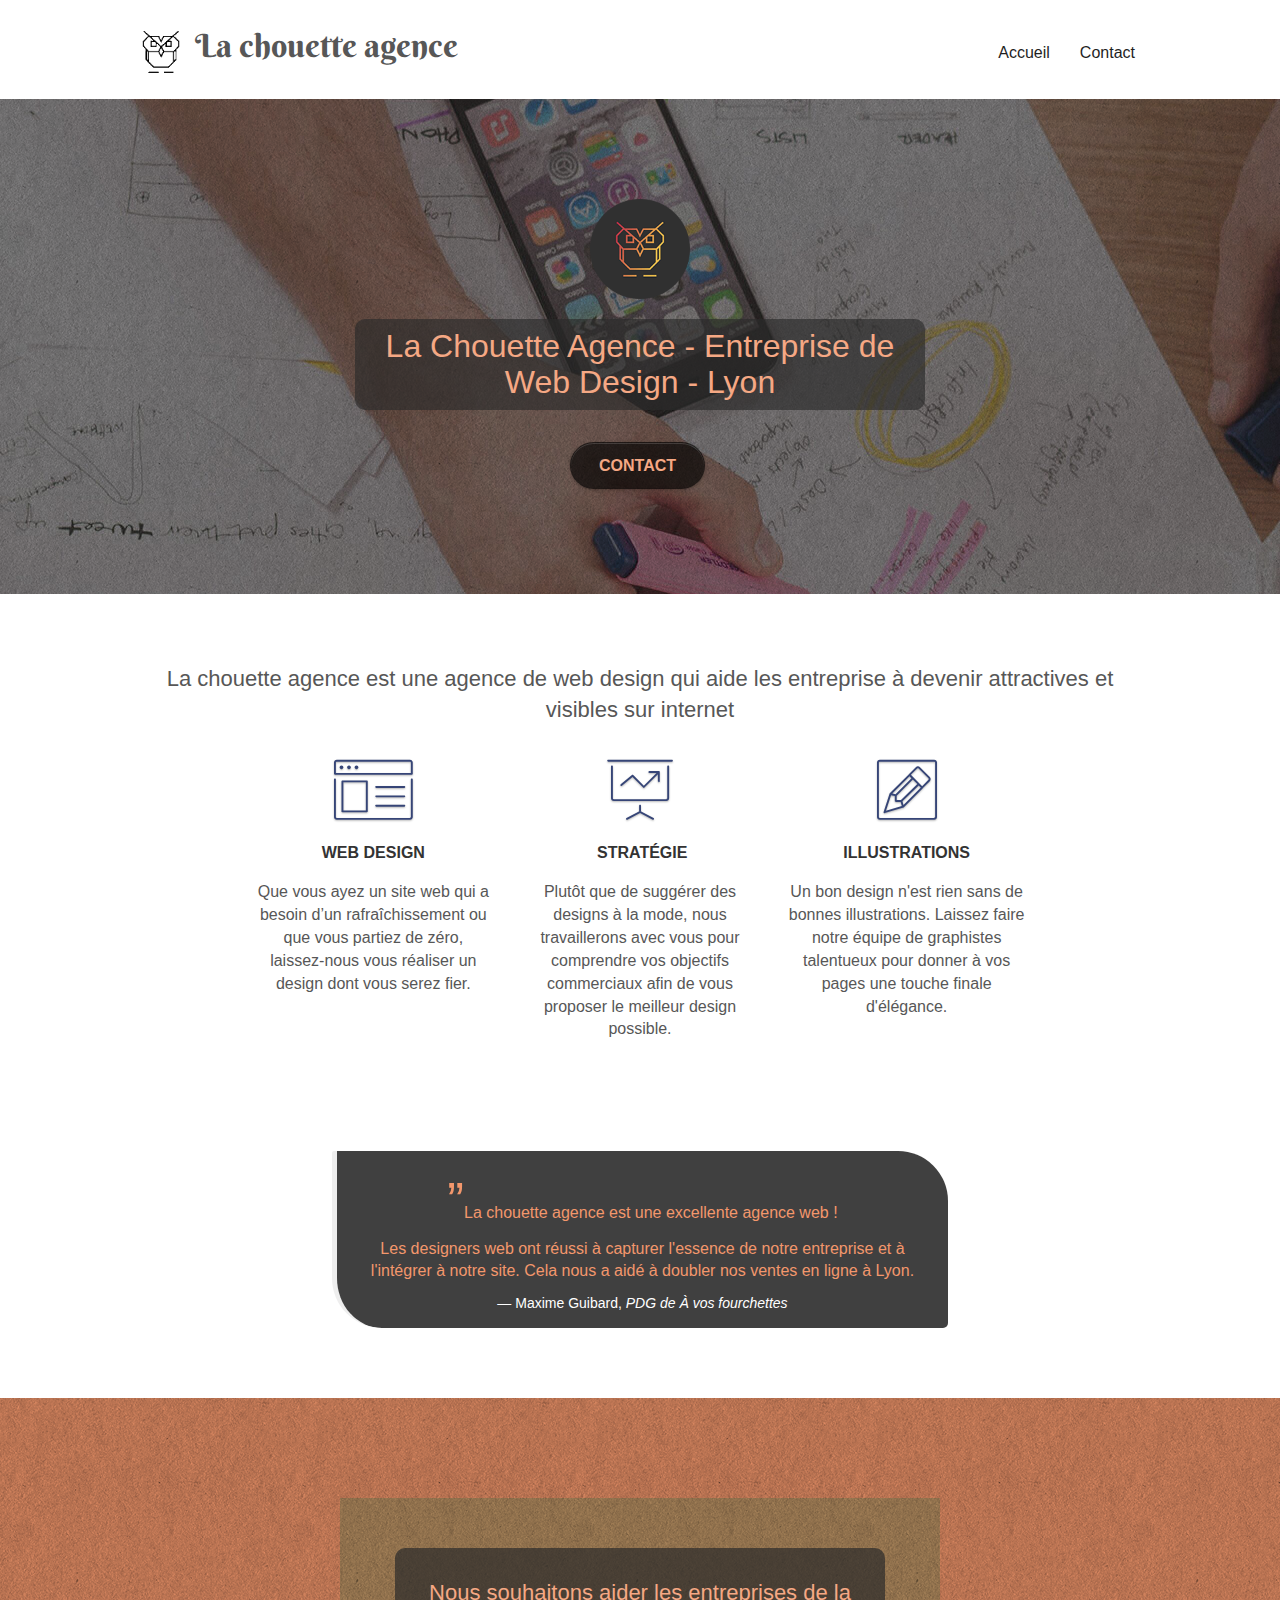
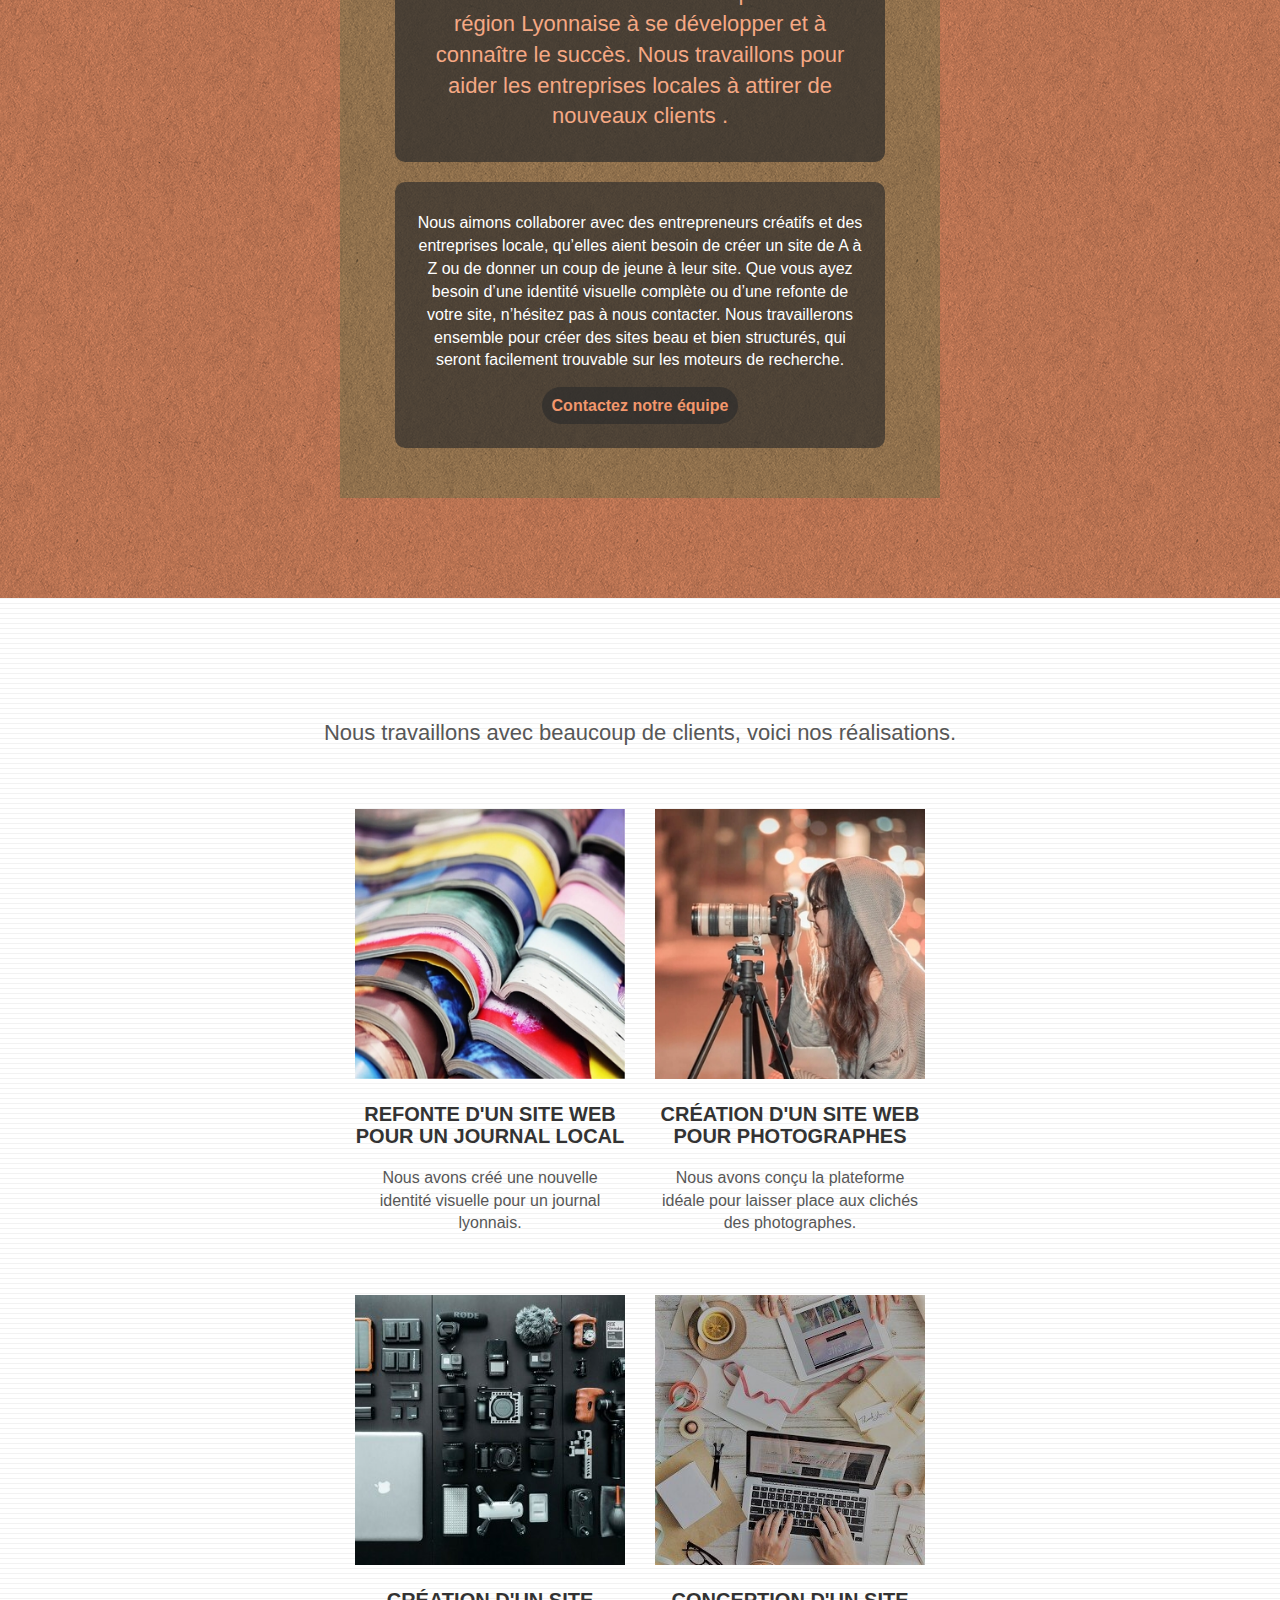
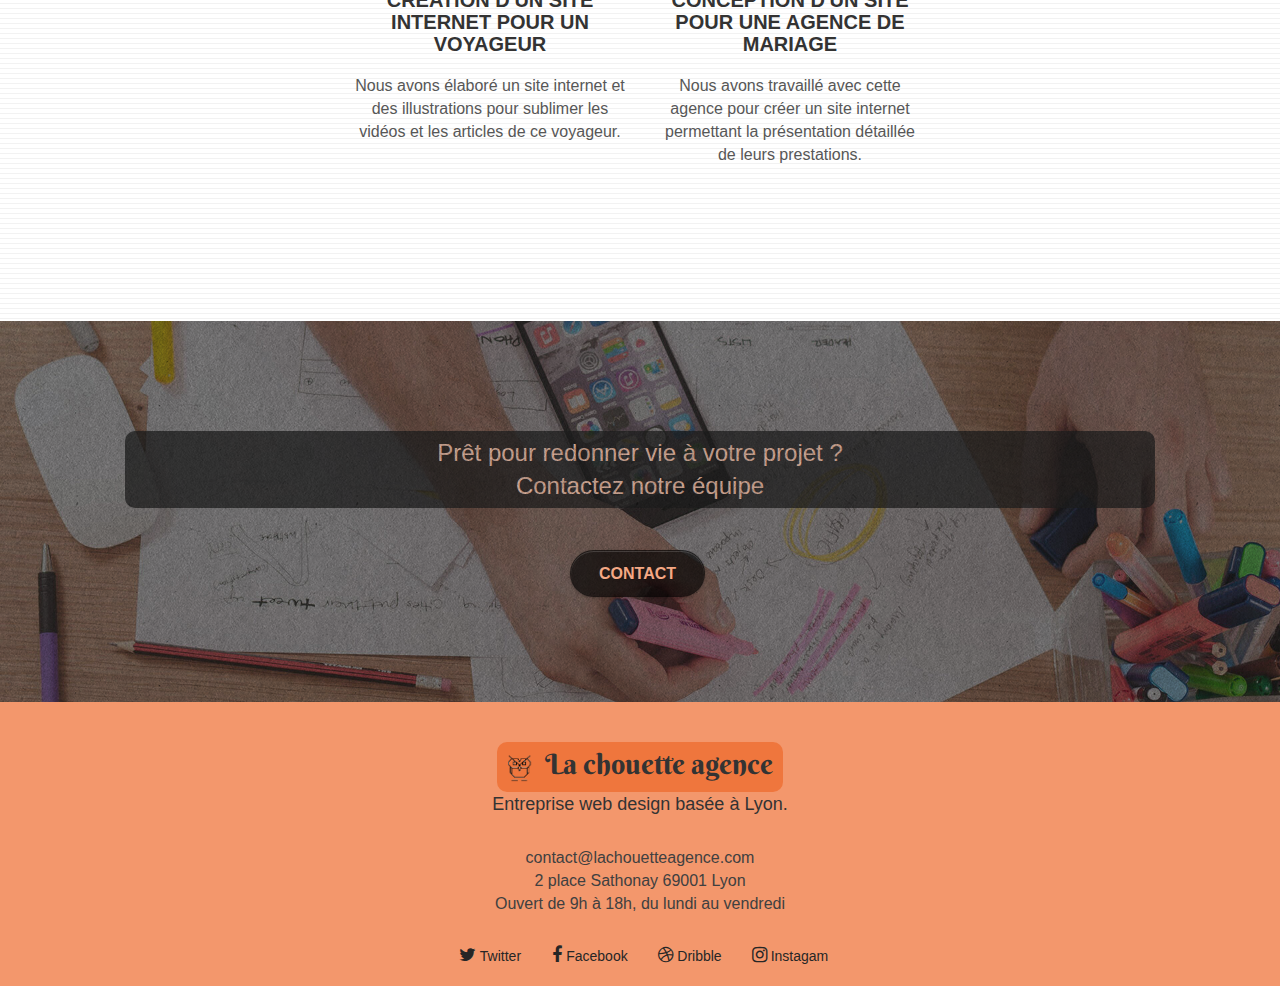
<file: index.html>
<!DOCTYPE html>
<html lang="fr-FR">
<head>
	<meta charset="utf-8">
	<meta name="viewport" content="width=device-width, initial-scale=1.0, viewport-fit=cover"/>
	<title>La Chouette agence - Entreprise web design Lyon</title>
	<meta http-equiv="X-UA-Compatible" content="IE=edge"/>

	<meta name="description" content="La chouette agence. Entreprise web design Lyon. Pour vous accompagner dans la creation de vos outils web et web marketing performants"/>
	<meta name="keywords" content="seo, google, site web, site internet, agence design, entreprise web design lyon, agence développement web, agence web design Lyon, developpeur web Lyon, agence de développement web, développeur web Lyon, entreprise web design, entreprise développement web, webdesigner Lyon, agence developpement web"/>

	<link rel="shortcut icon" type="image/png" href="favicon.jpg"/>
	<link href="https://fonts.googleapis.com/css2?family=Berkshire+Swash&display=swap" rel="stylesheet"> 
	<link rel="stylesheet" type="text/css" href="./css/bootstrap.css">
	<link rel="stylesheet" type="text/css" href="./css/font-awesome.css">
	<link rel="stylesheet" type="text/css" href="./css/et-line.css">
	<link rel="stylesheet" type="text/css" href="./style.css">
	<link rel="stylesheet" type="text/css" href="./style_modified.css">

	<meta name="robots" content="index, follow, max-snippet: -1, max-image-preview:large, max-video-preview: -1" />
	<meta name="google-site-verification" content="#" />
	<meta name="yandex-verification" content="#" />
     
</head>
<body>
<!-- Principal conteneur -->
<div class="page-container">
    
<!-- bloc-0 -->
<header class="bloc bgc-white l-bloc " id="bloc-0">
	<div class="container bloc-sm">

		<nav class="navbar row">
			<div class="navbar-header">

				<a class="navbar-brand" href="index.html">
					<img src="./img/logo-transparent-la-chouette-agence.png" 
						 alt="logo transparent la chouette agence, entreprise web design, web développeur Lyon" height="50"/>
					<span> La chouette agence </span>
				</a>

				<button id="nav-toggle" type="button" class="ui-navbar-toggle navbar-toggle" data-toggle="collapse" data-target=".navbar-1">
					<span class="sr-only">Toggle navigation</span><span class="icon-bar"></span><span class="icon-bar"></span><span class="icon-bar"></span>
				</button>
			</div>
			<div class="collapse navbar-collapse navbar-1 special-dropdown-nav">
				<ul class="site-navigation nav navbar-nav">
					<li>
						<a href="index.html">Accueil</a>
					</li>
					<li>
						<a href="page-contact.html">Contact</a>
					</li>
				</ul>
			</div>
		</nav>
	</div>
</header>
<!-- bloc-0 END -->

<!-- bloc-1-presentation -->
<section class="bloc bgc-dark-slate-blue bg-banniere d-bloc bg-t-edge bloc-bg-texture texture-paper b-parallax" id="bloc-1-hero">
	<div class="container bloc-lg">
		<div class="row tight-width-whitespace">
			<div class="col-sm-12">
				<img src="img/logo.png" class="center-block image-resize-mode" width="100" alt="logo la chouette, agence entreprise web design, web développeur Lyon" />
				<h1 id="index-html" class="text-center hero-bloc-text tc-white ">La Chouette Agence - Entreprise de Web Design - Lyon </h1>
				<div class="text-center">
					<a href="page-contact.html" class="btn btn-lg btn-clean btn-rd cta-hero btn-atomic-tangerine" id="cta-hero-1">Contact</a>
				</div>
			</div>
		</div>
	</div>
</section>
<!-- bloc-1-presentation END -->

<!-- bloc-2-services -->
<section class="bloc bgc-white l-bloc" id="bloc-2-services">
	<div class="container bloc-md">
		<div class="row">
			<div class="col-sm-12 text-center">
				<h2 class="texte-sur-icones">La chouette agence est une agence de web design qui aide les entreprise à devenir 
					attractives et visibles sur internet</h2>
			</div>
		</div>
		<div class="row voffset-lg med-width-whitespace">
			<div class="col-sm-4">
				<div class="text-center">
					<span class="et-icon-browser sm-shadow icon-dark-slate-blue icons icon-lg"></span>
				</div>
				<h3 class="mg-md text-center">Web design</h3>
				<p class="text-center ">Que vous ayez un site web qui a besoin d&rsquo;un rafraîchissement ou que 
					vous partiez de zéro, laissez-nous vous réaliser un design dont vous serez fier.</p>
			</div>
			<div class="col-sm-4">
				<div class="text-center">
					<span class="et-icon-presentation sm-shadow icon-dark-slate-blue icons icon-lg"></span>
				</div>
				<h3 class="mg-md text-center">&nbsp;Stratégie</h3>
				<p class="text-center">Plutôt que de suggérer des designs à la mode, nous travaillerons avec vous 
					pour comprendre vos objectifs commerciaux afin de vous proposer le meilleur design possible.<br></p>
			</div>
			<div class="col-sm-4">
				<div class="text-center">
					<span class="et-icon-edit sm-shadow icon-dark-slate-blue icons icon-lg"></span>
				</div>
				<h3 class="mg-md text-center">Illustrations</h3>
				<p class="text-center ">Un bon design n'est rien sans de bonnes illustrations. 
					Laissez faire notre équipe de graphistes talentueux pour donner à vos pages une touche finale d'élégance.</p>
			</div>
		</div>
		<div class="row voffset-lg voffset">
			<div class="col-xs-12 col-md-8 col-md-offset-2 text-center">
				<blockquote cite="#">
						
					<p id="citation-text"> <span class="quote-symbol">&#8221;</span>La chouette agence est une excellente agence web ! <br>
					   Les designers web ont réussi à capturer l'essence de notre entreprise et à l'intégrer à notre site. 
					   Cela nous a aidé à doubler nos ventes en ligne à Lyon.</p>
					<footer id="footer-citation">Maxime Guibard, <cite>PDG de &Agrave; vos fourchettes</cite></footer>
				</blockquote>
			</div>
		</div>
	</div>
</section>
<!-- bloc-2-services END -->

<!-- bloc-3-what-i-do -->
<section class="bloc tc-white bgc-atomic-tangerine bg-presentation d-bloc bloc-bg-texture texture-paper b-parallax" id="bloc-3-what-i-do">
	<div class="container bloc-lg">
		<div class="row tight-width-whitespace black-background">
			<div class="col-sm-12">
				<h2 class="mg-md text-center tc-white collaboration-1">
					Nous souhaitons aider les entreprises de la région Lyonnaise à se développer et à connaître le succès. 
					Nous travaillons pour aider les entreprises locales à attirer de nouveaux clients .<br>
				</h2>
				<p class="text-center white collaboration-2">
					Nous aimons collaborer avec des entrepreneurs créatifs et des entreprises locale, qu’elles aient besoin 
					de créer un site de A à Z ou de donner un coup de jeune à leur site. Que vous ayez besoin d’une identité 
					visuelle complète ou d’une refonte de votre site, n’hésitez pas à nous contacter. Nous travaillerons 
					ensemble pour créer des sites beau et bien structurés, qui seront facilement trouvable sur les moteurs 
					de recherche. <br><br>
					<a class="ltc-white bold-link" href="page-contact.html">Contactez notre équipe</a><br>
				</p>
			</div>
		</div>
	</div>
</section>
<!-- bloc-3-what-i-do END -->

<!-- bloc-4-portfolio -->
<section class="bloc bgc-white bg-lines-h2-bg bg-repeat l-bloc" id="bloc-4-portfolio">
	<div class="container bloc-lg">
		<div class="row">
			<div class="col-sm-12 text-center">
				<h2>Nous travaillons avec beaucoup de clients, voici nos réalisations.</h2>
			</div>
		</div>
		<div class="row tight-width-whitespace portfolio-row">

			<div class="col-sm-6">
				<a href="#" data-lightbox="./img/catalogues-photo-lachouette-agence.jpg" 
				   data-gallery-id="gallery-1" data-caption="Refonte d'un site web pour un journal local" 
				   data-frame="snapshot-lb">
				   <img class="img-responsive portfolio-thumb"
				   		src="./img/catalogues-photo-lachouette-agence.jpg" 
				   		alt="la chouette agence web design  et web designer refonte site web journal"/>
				</a>
				<h3 class="mg-md text-center h3-portfolio">Refonte d'un site web pour un journal local</h3>
				<p class="text-center p-portfolio">Nous avons créé une nouvelle identité visuelle pour un journal lyonnais.</p>
			</div>

			<div class="col-sm-6">
				<a href="#" data-lightbox="./img/photographe-la-chouette-agence.jpg" 
				   data-gallery-id="gallery-1" data-caption="Création d'un site web pour photographes" 
				   data-frame="snapshot-lb">
				   <img src="./img/photographe-la-chouette-agence.jpg" 
						   class="img-responsive portfolio-thumb" 
						   alt="la chouette agence web design  et web designer création d'un site web pour photographes" />
				</a>
				<h3 class="mg-md text-center h3-portfolio">Création d'un site web pour photographes</h3>
				<p class="text-center p-portfolio">Nous avons conçu la plateforme idéale pour laisser place aux clichés des photographes.</p>
			</div>
		</div>
		
		<div class="row tight-width-whitespace portfolio-row">
			<div class="col-sm-6">
				<a href="#" data-lightbox="./img/appareils-photo-la-chouette-agence.jpg" 
				   data-gallery-id="gallery-1" data-caption="Création d'un site internet pour un voyageur" 
				   data-frame="snapshot-lb">
				   <img src="./img/appareils-photo-la-chouette-agence.jpg" 
						class="img-responsive portfolio-thumb" 
						alt="la chouette agence web design agence développement web designer création d'un site web pour voyageur"/>
				</a>
				<h3 class="mg-md text-center h3-portfolio">Création d'un site internet pour un voyageur</h3>
				<p class="text-center p-portfolio">Nous avons élaboré un site internet et des illustrations pour sublimer les vidéos 
					et les articles de ce voyageur.</p>
			</div>

			<div class="col-sm-6">
				<a href="#" data-lightbox="./img/developpeurs-web-la-chouette-agence.jpg" 
				   data-gallery-id="gallery-1" data-caption="Conception d'un site pour une agence de mariage" 
				   data-frame="snapshot-lb">
				   <img src="./img/developpeurs-web-la-chouette-agence.jpg" 
						   class="img-responsive portfolio-thumb" 
						   alt="la chouette agence web design  et web designer création d'un site web pour agence de mariage" />
				</a>
				<h3 class="mg-md text-center h3-portfolio">Conception d'un site pour une agence de mariage</h3>
				<p class="text-center p-portfolio">Nous avons travaillé avec cette agence pour créer un site internet permettant 
					la présentation détaillée de leurs prestations.</p>
			</div>
		</div>

	</div>
</section>
<!-- bloc-4-portfolio END -->

<!-- bloc-5-cta -->
<section class="bloc bgc-dark-slate-blue bg-banniere d-bloc bloc-bg-texture texture-paper" id="bloc-5-cta">
	<div class="container bloc-lg">
		<div class="row">
			<h2 class="mg-md text-center tc-white h2-final">Prêt pour redonner vie à votre projet ?<br>Contactez notre équipe </h2>
			<div class="col-sm-12 text-center">
				<a href="page-contact.html" class="btn btn-atomic-tangerine btn-clean btn-rd btn-lg cta-hero a-final" id=cta-hero-2>Contact</a>
			</div>
		</div>
	</div>
</section>
<!-- bloc-5-cta END -->


<footer class="bloc bgc-atomic-tangerine d-bloc" id="bloc-8">
	<div class="container bloc-sm">
		<div class="row">
			<div class="col-sm-12">
				<h2 class="text-center white h2-footer">  <span class="titre-footer">
					<img src="./img/logo-transparent-la-chouette-agence.png" 
					alt="logo transparent la chouette agence, entreprise web design, web développeur Lyon" height="30"/>&nbsp; La chouette agence</span><br/> Entreprise web design basée à Lyon. </h2>
				<p class="font-weight-bold coordonnees text-center">contact@lachouetteagence.com<br>2 place Sathonay 69001 Lyon<br>Ouvert de 9h à 18h, du lundi au vendredi<br></p>

				
				<div class="row row-no-gutters social">
					<div class="col-sm-3">
						<div class="text-center">
							<a class="social" href="https://twitter.com/?lang=fr"><i class="fa fa-twitter icon-md"></i>&nbsp;Twitter</a>
						</div>
					</div>
					<div class="col-sm-3">
						<div class="text-center">
							<a class="social" href="https://fr-fr.facebook.com/"><i class="fa fa-facebook icon-md"></i>&nbsp;Facebook</a>
						</div>
					</div>
					<div class="col-sm-3">
						<div class="text-center">
							<a class="social" href="https://dribbble.com/"><i class="fa fa-dribbble icon-md"></i>&nbsp;Dribble</a>
						</div>
					</div>
					<div class="col-sm-3">
						<div class="text-center">
							<a class="social" href="https://www.instagram.com/?hl=fr"><i class="fa fa-instagram icon-md"></i>&nbsp;Instagam</a>
						</div>
					</div>
				</div>

			</div>
		</div>
	</div>
</footer>
<!-- Footer - bloc-8 END -->

<!-- Principal conteneur END -->
</div>
	<script src="./js/jquery-2.1.0.js"></script>
	<script src="./js/bootstrap.js"></script>
	<script src="./js/blocs.js"></script>
	<script src="./js/jquery.touchSwipe.js"></script>

</body>
</html>
</file>
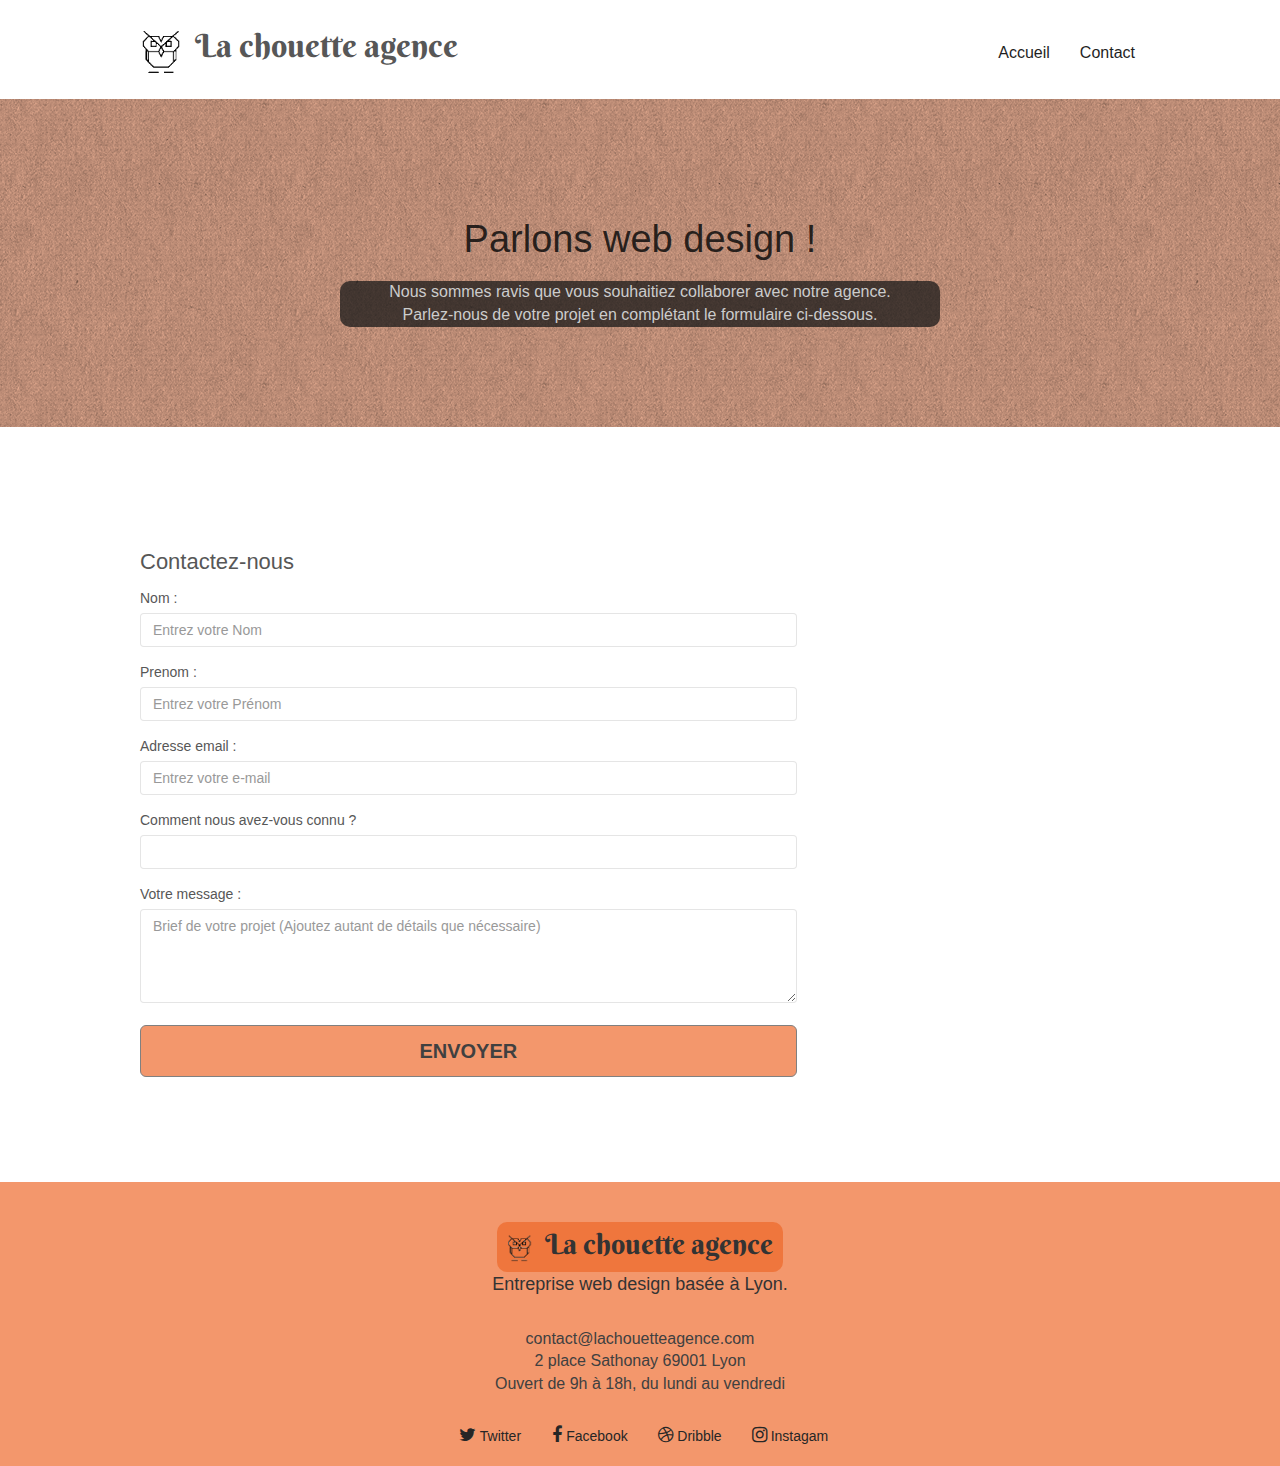
<file: page-contact.html>
<!doctype html>
<html lang="fr-FR">
<head>

	<meta charset="utf-8">
	<meta name="viewport" content="width=device-width, initial-scale=1.0, viewport-fit=cover">
	<meta http-equiv="X-UA-Compatible" content="IE=edge">
    <title>Contact - La chouette agence - Entreprise web design Lyon</title>
	<meta name="description" content="La chouette agence. Entreprise web design Lyon. Pour vous accompagner dans la creation de vos outils web et web marketing performants">
    <meta name="keywords" content="seo, google, site web, site internet, agence design, entreprise web design lyon, agence développement web, agence web design Lyon, developpeur web Lyon, agence de développement web, développeur web Lyon, entreprise web design, entreprise développement web, webdesigner Lyon, agence developpement web">

	<!--detailed robots meta https://developers.google.com/search/reference/robots_meta_tag -->
	<meta name="robots" content="index, follow, max-snippet: -1, max-image-preview:large, max-video-preview: -1" />

	<link rel="shortcut icon" type="image/png" href="favicon.jpg">

	<!--search engine verification-->
	<meta name="google-site-verification" content="#" />
	<meta name="yandex-verification" content="#" />
	<link href="https://fonts.googleapis.com/css2?family=Berkshire+Swash&display=swap" rel="stylesheet"> 
	<link rel="stylesheet" type="text/css" href="./css/bootstrap.css">
	<link rel="stylesheet" type="text/css" href="./css/font-awesome.css">
	<link rel="stylesheet" type="text/css" href="./css/et-line.css">
	<link rel="stylesheet" type="text/css" href="./style.css">
	<link rel="stylesheet" type="text/css" href="./style_modified.css">
	

<!-- Analytics -->
 
<!-- Analytics END -->
    
</head>

<body>
<!-- Principal conteneur -->
	<div class="page-container">
    
<!-- bloc-0 -->
		<header class="bloc bgc-white l-bloc " id="bloc-0">
			<div class="container bloc-sm">
				<nav class="navbar row">
					<div class="navbar-header">

						<a class="navbar-brand" href="index.html">
							<img src="./img/logo-transparent-la-chouette-agence.png" 
								alt="logo transparent la chouette agence, entreprise web design, web développeur Lyon" height="50"/>
								<span>  La chouette agence</span>
						</a>				
						<button id="nav-toggle" type="button" class="ui-navbar-toggle navbar-toggle" data-toggle="collapse" data-target=".navbar-1">
							<span class="sr-only">Toggle navigation</span><span class="icon-bar"></span><span class="icon-bar"></span><span class="icon-bar"></span>
						</button>
					</div>
					<div class="collapse navbar-collapse navbar-1 special-dropdown-nav">
						<ul class="site-navigation nav navbar-nav">
							<li>
								<a href="index.html">Accueil</a>
							</li>
							<li>
								<a href="page-contact.html">Contact</a>
							</li>
						</ul>
					</div>
				</nav>
			</div>
		</header>
<!-- bloc-0 END -->

<!-- bloc-6 -->
	<section class="bloc bg-dots-bg bg-repeat bgc-atomic-tangerine d-bloc bloc-bg-texture texture-paper" id="bloc-6">
		<div class="container bloc-lg">
			<div class="row">
				<div class="col-sm-12">
					<h1 class="text-center hero-bloc-text tc-white h1-bloc-6">Parlons web design !</h1>
					<p class="text-center mg-lg tc-white tight-width-whitespace p-bloc-6">
						Nous sommes ravis que vous souhaitiez collaborer avec notre agence.<br>
						Parlez-nous de votre projet en complétant le formulaire ci-dessous.
					</p>
				</div>
			</div>
		</div>
	</section>
	<!-- bloc-6 END -->

	<!-- bloc-7 -->
	<section class="bloc bgc-white l-bloc" id="bloc-7">
		<div class="container bloc-lg ">
			<div class="row">

				<div class="col-sm-8">
					<h2>Contactez-nous</h2>
					<form action="./includes/form_1.php" method="POST" class="was-validated">

						<div class="form-group">
							<label for="name"> Nom :</label>
							<input id="name" class="form-control"  placeholder="Entrez votre Nom" required />
						</div>

						<div class="form-group">
							<label for="prenom"> Prenom :</label>
							<input id="prenom" class="form-control" placeholder="Entrez votre Prénom" required />
						</div>

						<div class="form-group">
							<label for="email"> Adresse email :</label>
							<input id="email" class="form-control" type="email" placeholder="Entrez votre e-mail" required />
						</div>

						<div class="form-group">
							<label for="nous-connaitre"> Comment nous avez-vous connu ?</label>
							<input class="form-control" type="text" required id="nous-connaitre" />
						</div>

						<div class="form-group">
							<label for="message"> Votre message : </label>
							<textarea id="message" class="form-control" rows="4" cols="50" placeholder="Brief de votre projet (Ajoutez autant de détails que nécessaire)" required></textarea>
						</div>

						<button class="bloc-button btn btn-lg btn-block cta-hero btn-atomic-tangerine button-envoyer" type="submit">ENVOYER</button>
					</form>
				</div>
			</div>
		</div>
	</section>
	<!-- bloc-7 END -->

	<!-- ScrollToTop Button -->
	<a class="bloc-button btn btn-d scrollToTop" onclick="scrollToTarget('1')"><span class="fa fa-chevron-up"></span></a>
	<!-- ScrollToTop Button END-->


	<!-- Footer - bloc-8 -->


	<footer class="bloc bgc-atomic-tangerine d-bloc" id="bloc-8">
		<div class="container bloc-sm">
			<div class="row">
				<div class="col-sm-12">
					<h2 class="text-center white h2-footer">  <span class="titre-footer">
						<img src="./img/logo-transparent-la-chouette-agence.png" 
						alt="logo transparent la chouette agence, entreprise web design, web développeur Lyon" height="30"/>&nbsp; La chouette agence</span><br/> Entreprise web design basée à Lyon. </h2>
					<p class="font-weight-bold coordonnees text-center">contact@lachouetteagence.com<br>2 place Sathonay 69001 Lyon<br>Ouvert de 9h à 18h, du lundi au vendredi<br></p>
	
					
					<div class="row row-no-gutters social">
						<div class="col-sm-3">
							<div class="text-center">
								<a class="social" href="https://twitter.com/?lang=fr"><i class="fa fa-twitter icon-md"></i>&nbsp;Twitter</a>
							</div>
						</div>
						<div class="col-sm-3">
							<div class="text-center">
								<a class="social" href="https://fr-fr.facebook.com/"><i class="fa fa-facebook icon-md"></i>&nbsp;Facebook</a>
							</div>
						</div>
						<div class="col-sm-3">
							<div class="text-center">
								<a class="social" href="https://dribbble.com/"><i class="fa fa-dribbble icon-md"></i>&nbsp;Dribble</a>
							</div>
						</div>
						<div class="col-sm-3">
							<div class="text-center">
								<a class="social" href="https://www.instagram.com/?hl=fr"><i class="fa fa-instagram icon-md"></i>&nbsp;Instagam</a>
							</div>
						</div>
					</div>
	
				</div>
			</div>
		</div>
	</footer>
	<!-- Footer - bloc-8 END -->

</div>
<!-- Principal conteneur END -->
    
<script src="./js/jquery-2.1.0.js"></script>
<script src="./js/bootstrap.js"></script>
<script src="./js/blocs.js"></script>
<script src="./js/jqBootstrapValidation.js"></script>
<script src="./js/formHandler.js"></script>
<script src="./js/jquery.touchSwipe.js"></script>


</body>
</html>
</file>
<file: css/et-line.css>
@font-face{font-family:et-line;src:url(../fonts/et-line.eot);src:url(../fonts/et-line.eot?#iefix) format('embedded-opentype'),url(../fonts/et-line.woff) format('woff'),url(../fonts/et-line.ttf) format('truetype'),url(../fonts/et-line.svg#et-line) format('svg');font-weight:400;font-style:normal}.et-icon-adjustments,.et-icon-alarmclock,.et-icon-anchor,.et-icon-aperture,.et-icon-attachment,.et-icon-bargraph,.et-icon-basket,.et-icon-beaker,.et-icon-bike,.et-icon-book-open,.et-icon-briefcase,.et-icon-browser,.et-icon-calendar,.et-icon-camera,.et-icon-caution,.et-icon-chat,.et-icon-circle-compass,.et-icon-clipboard,.et-icon-clock,.et-icon-cloud,.et-icon-compass,.et-icon-desktop,.et-icon-dial,.et-icon-document,.et-icon-documents,.et-icon-download,.et-icon-dribbble,.et-icon-edit,.et-icon-envelope,.et-icon-expand,.et-icon-facebook,.et-icon-flag,.et-icon-focus,.et-icon-gears,.et-icon-genius,.et-icon-gift,.et-icon-global,.et-icon-globe,.et-icon-googleplus,.et-icon-grid,.et-icon-happy,.et-icon-hazardous,.et-icon-heart,.et-icon-hotairballoon,.et-icon-hourglass,.et-icon-key,.et-icon-laptop,.et-icon-layers,.et-icon-lifesaver,.et-icon-lightbulb,.et-icon-linegraph,.et-icon-linkedin,.et-icon-lock,.et-icon-magnifying-glass,.et-icon-map,.et-icon-map-pin,.et-icon-megaphone,.et-icon-mic,.et-icon-mobile,.et-icon-newspaper,.et-icon-notebook,.et-icon-paintbrush,.et-icon-paperclip,.et-icon-pencil,.et-icon-phone,.et-icon-picture,.et-icon-pictures,.et-icon-piechart,.et-icon-presentation,.et-icon-pricetags,.et-icon-printer,.et-icon-profile-female,.et-icon-profile-male,.et-icon-puzzle,.et-icon-quote,.et-icon-recycle,.et-icon-refresh,.et-icon-ribbon,.et-icon-rss,.et-icon-sad,.et-icon-scissors,.et-icon-scope,.et-icon-search,.et-icon-shield,.et-icon-speedometer,.et-icon-strategy,.et-icon-streetsign,.et-icon-tablet,.et-icon-target,.et-icon-telescope,.et-icon-toolbox,.et-icon-tools,.et-icon-tools-2,.et-icon-trophy,.et-icon-tumblr,.et-icon-twitter,.et-icon-upload,.et-icon-video,.et-icon-wallet,.et-icon-wine{font-family:et-line;speak:none;font-style:normal;font-weight:400;font-variant:normal;text-transform:none;line-height:1;-webkit-font-smoothing:antialiased;-moz-osx-font-smoothing:grayscale;display:inline-block}.et-icon-mobile:before{content:"\e000"}.et-icon-laptop:before{content:"\e001"}.et-icon-desktop:before{content:"\e002"}.et-icon-tablet:before{content:"\e003"}.et-icon-phone:before{content:"\e004"}.et-icon-document:before{content:"\e005"}.et-icon-documents:before{content:"\e006"}.et-icon-search:before{content:"\e007"}.et-icon-clipboard:before{content:"\e008"}.et-icon-newspaper:before{content:"\e009"}.et-icon-notebook:before{content:"\e00a"}.et-icon-book-open:before{content:"\e00b"}.et-icon-browser:before{content:"\e00c"}.et-icon-calendar:before{content:"\e00d"}.et-icon-presentation:before{content:"\e00e"}.et-icon-picture:before{content:"\e00f"}.et-icon-pictures:before{content:"\e010"}.et-icon-video:before{content:"\e011"}.et-icon-camera:before{content:"\e012"}.et-icon-printer:before{content:"\e013"}.et-icon-toolbox:before{content:"\e014"}.et-icon-briefcase:before{content:"\e015"}.et-icon-wallet:before{content:"\e016"}.et-icon-gift:before{content:"\e017"}.et-icon-bargraph:before{content:"\e018"}.et-icon-grid:before{content:"\e019"}.et-icon-expand:before{content:"\e01a"}.et-icon-focus:before{content:"\e01b"}.et-icon-edit:before{content:"\e01c"}.et-icon-adjustments:before{content:"\e01d"}.et-icon-ribbon:before{content:"\e01e"}.et-icon-hourglass:before{content:"\e01f"}.et-icon-lock:before{content:"\e020"}.et-icon-megaphone:before{content:"\e021"}.et-icon-shield:before{content:"\e022"}.et-icon-trophy:before{content:"\e023"}.et-icon-flag:before{content:"\e024"}.et-icon-map:before{content:"\e025"}.et-icon-puzzle:before{content:"\e026"}.et-icon-basket:before{content:"\e027"}.et-icon-envelope:before{content:"\e028"}.et-icon-streetsign:before{content:"\e029"}.et-icon-telescope:before{content:"\e02a"}.et-icon-gears:before{content:"\e02b"}.et-icon-key:before{content:"\e02c"}.et-icon-paperclip:before{content:"\e02d"}.et-icon-attachment:before{content:"\e02e"}.et-icon-pricetags:before{content:"\e02f"}.et-icon-lightbulb:before{content:"\e030"}.et-icon-layers:before{content:"\e031"}.et-icon-pencil:before{content:"\e032"}.et-icon-tools:before{content:"\e033"}.et-icon-tools-2:before{content:"\e034"}.et-icon-scissors:before{content:"\e035"}.et-icon-paintbrush:before{content:"\e036"}.et-icon-magnifying-glass:before{content:"\e037"}.et-icon-circle-compass:before{content:"\e038"}.et-icon-linegraph:before{content:"\e039"}.et-icon-mic:before{content:"\e03a"}.et-icon-strategy:before{content:"\e03b"}.et-icon-beaker:before{content:"\e03c"}.et-icon-caution:before{content:"\e03d"}.et-icon-recycle:before{content:"\e03e"}.et-icon-anchor:before{content:"\e03f"}.et-icon-profile-male:before{content:"\e040"}.et-icon-profile-female:before{content:"\e041"}.et-icon-bike:before{content:"\e042"}.et-icon-wine:before{content:"\e043"}.et-icon-hotairballoon:before{content:"\e044"}.et-icon-globe:before{content:"\e045"}.et-icon-genius:before{content:"\e046"}.et-icon-map-pin:before{content:"\e047"}.et-icon-dial:before{content:"\e048"}.et-icon-chat:before{content:"\e049"}.et-icon-heart:before{content:"\e04a"}.et-icon-cloud:before{content:"\e04b"}.et-icon-upload:before{content:"\e04c"}.et-icon-download:before{content:"\e04d"}.et-icon-target:before{content:"\e04e"}.et-icon-hazardous:before{content:"\e04f"}.et-icon-piechart:before{content:"\e050"}.et-icon-speedometer:before{content:"\e051"}.et-icon-global:before{content:"\e052"}.et-icon-compass:before{content:"\e053"}.et-icon-lifesaver:before{content:"\e054"}.et-icon-clock:before{content:"\e055"}.et-icon-aperture:before{content:"\e056"}.et-icon-quote:before{content:"\e057"}.et-icon-scope:before{content:"\e058"}.et-icon-alarmclock:before{content:"\e059"}.et-icon-refresh:before{content:"\e05a"}.et-icon-happy:before{content:"\e05b"}.et-icon-sad:before{content:"\e05c"}.et-icon-facebook:before{content:"\e05d"}.et-icon-twitter:before{content:"\e05e"}.et-icon-googleplus:before{content:"\e05f"}.et-icon-rss:before{content:"\e060"}.et-icon-tumblr:before{content:"\e061"}.et-icon-linkedin:before{content:"\e062"}.et-icon-dribbble:before{content:"\e063"}
</file>
<file: style.css>
body{margin:0;padding:0;background:#fff;overflow-x:hidden;-webkit-font-smoothing:antialiased;-moz-osx-font-smoothing:grayscale}a,button{-webkit-transition:all .3s ease-in-out;-o-transition:all .3s ease-in-out;transition:all .3s ease-in-out;outline:0!important}a:hover{text-decoration:none;cursor:pointer}#page-loading-blocs-notifaction{position:fixed;top:0;bottom:0;width:100%;z-index:100000;background:#fff url(img/pageload-spinner.gif) no-repeat center center}.bloc{width:100%;clear:both;background:50% 50% no-repeat;padding:0 50px;background-size:cover;position:relative}.bloc .container{padding-left:0;padding-right:0}.bloc-lg{padding:100px 50px}.bloc-md{padding:50px}.bloc-sm{padding:20px 50px}.bg-b-edge,.bg-bl-edge,.bg-br-edge,.bg-center,.bg-l-edge,.bg-r-edge,.bg-repeat,.bg-t-edge,.bg-tl-edge,.bg-tr-edge{background-size:auto!important}.bg-repeat{background:repeat}.bg-t-edge{background:top no-repeat}.bloc-bg-texture::before{content:"";background-size:2px 2px;position:absolute;top:0;bottom:0;left:0;right:0}.texture-paper::before{background:url(img/texture-paper.png);background-size:280px 280px}.b-parallax{background-attachment:fixed}.d-bloc{color:rgba(255,255,255,.7)}.d-bloc button:hover{color:rgba(255,255,255,.9)}.d-bloc .icon-round,.d-bloc .icon-rounded,.d-bloc .icon-semi-rounded-a,.d-bloc .icon-semi-rounded-b,.d-bloc .icon-square{border-color:rgba(255,255,255,.9)}.d-bloc .divider-h span{border-color:rgba(255,255,255,.2)}.d-bloc .a-btn,.d-bloc .navbar a,.d-bloc .navbar-brand,.d-bloc a .icon-lg,.d-bloc a .icon-md,.d-bloc a .icon-sm,.d-bloc a .icon-xl,.d-bloc h1 a,.d-bloc h2 a,.d-bloc h3 a,.d-bloc h4 a,.d-bloc h5 a,.d-bloc h6 a,.d-bloc p a{color:rgba(255,255,255,.6)}.d-bloc .a-btn:hover,.d-bloc .navbar a:hover,.d-bloc .navbar-brand:hover,.d-bloc a:hover .icon-lg,.d-bloc a:hover .icon-md,.d-bloc a:hover .icon-sm,.d-bloc a:hover .icon-xl,.d-bloc h1 a:hover,.d-bloc h2 a:hover,.d-bloc h3 a:hover,.d-bloc h4 a:hover,.d-bloc h5 a:hover,.d-bloc h6 a:hover,.d-bloc p a:hover{color:#fff}.d-bloc .navbar-toggle .icon-bar{background:#fff}.d-bloc .btn-wire,.d-bloc .btn-wire:hover{color:#fff;border-color:#fff}.d-bloc .panel{color:rgba(0,0,0,.5)}.d-bloc .panel button:hover{color:rgba(0,0,0,.7)}.d-bloc .panel icon{border-color:rgba(0,0,0,.7)}.d-bloc .panel .divider-h span{border-color:rgba(0,0,0,.1)}.d-bloc .panel .a-btn{color:rgba(0,0,0,.6)}.d-bloc .panel .a-btn:hover{color:#000}.d-bloc .panel .btn-wire,.d-bloc .panel .btn-wire:hover{color:rgba(0,0,0,.7);border-color:rgba(0,0,0,.3)}.d-bloc .panel,.l-bloc{color:rgba(0,0,0,.5)}.d-bloc .panel button:hover,.l-bloc button:hover{color:rgba(0,0,0,.7)}.l-bloc .icon-round,.l-bloc .icon-rounded,.l-bloc .icon-semi-rounded-a,.l-bloc .icon-semi-rounded-b,.l-bloc .icon-square{border-color:rgba(0,0,0,.7)}.d-bloc .panel .divider-h span,.l-bloc .divider-h span{border-color:rgba(0,0,0,.1)}.d-bloc .panel .a-btn,.l-bloc .a-btn,.l-bloc .navbar a,.l-bloc .navbar-brand,.l-bloc a .icon-lg,.l-bloc a .icon-md,.l-bloc a .icon-sm,.l-bloc a .icon-xl,.l-bloc h1 a,.l-bloc h2 a,.l-bloc h3 a,.l-bloc h4 a,.l-bloc h5 a,.l-bloc h6 a,.l-bloc p a{color:rgba(0,0,0,.6)}.d-bloc .panel .a-btn:hover,.l-bloc .a-btn:hover,.l-bloc .navbar a:hover,.l-bloc .navbar-brand:hover,.l-bloc a:hover .icon-lg,.l-bloc a:hover .icon-md,.l-bloc a:hover .icon-sm,.l-bloc a:hover .icon-xl,.l-bloc h1 a:hover,.l-bloc h2 a:hover,.l-bloc h3 a:hover,.l-bloc h4 a:hover,.l-bloc h5 a:hover,.l-bloc h6 a:hover,.l-bloc p a:hover{color:#000}.l-bloc .navbar-toggle .icon-bar{color:rgba(0,0,0,.6)}.d-bloc .panel .btn-wire,.d-bloc .panel .btn-wire:hover,.l-bloc .btn-wire,.l-bloc .btn-wire:hover{color:rgba(0,0,0,.7);border-color:rgba(0,0,0,.3)}.voffset{margin-top:30px}.voffset-lg{margin-top:80px}.row-no-gutters{margin-right:0;margin-left:0}.row.row-no-gutters>[class*=" col-"],.row.row-no-gutters>[class^=col-]{padding-right:0;padding-left:0}#bloc-1-hero h1{font-size:32px}.navbar{margin-bottom:0;z-index:1}.navbar-brand{height:auto;padding:3px 15px;font-size:25px;font-weight:400;font-weight:600;line-height:44px}.navbar-brand img{max-height:200px;margin:0 5px 0 0;display:inline}.navbar-brand img[src$=svg]{min-width:100px}.nav-center .navbar-brand img{margin:0}.navbar .nav{padding-top:2px;margin-right:-16px;float:right;z-index:1}.nav>li{float:left;margin-top:4px;font-size:16px}.navbar-nav .open .dropdown-menu>li>a{text-align:inherit}.nav>li a:focus,.nav>li a:hover{background:0 0}.navbar-toggle{margin:10px 10px 0 0;border:0}.navbar-toggle:hover{background:0 0!important}.navbar-toggle .icon-bar{background-color:rgba(0,0,0,.5);width:26px}.nav-invert .navbar .nav{float:left}.nav-invert .navbar-brand,.nav-invert .navbar-header{float:right;position:relative;z-index:2}@media (min-width:768px){.site-navigation{position:absolute;top:50%;right:20px;-ms-transform:translate(0,-50%);transform:translate(0,-50%);-webkit-transform:translateY(-50%)}.nav>li .dropdown-menu a,.nav>li .dropdown-menu a:hover{color:#484848}.nav-invert .site-navigation{left:0;right:0}.nav-center{text-align:center}.nav-center .navbar-header{width:100%}.nav-center .nav>li,.nav-center .navbar-brand,.nav-center .navbar-header{float:none;display:inline-block}.nav-center .site-navigation{position:relative;width:100%;right:0;margin-right:0;margin-top:20px}.nav-center.mini-nav .navbar-toggle{float:none;margin:10px auto 0}}.nav>li>.dropdown a{background:0 0!important;display:block;padding:14px 15px}nav .caret{margin:0 5px}.dropdown-menu .dropdown-menu{top:-8px;left:100%}.dropdown-menu .dropmenu-flow-right{top:100%;left:0;margin-left:-1px;border-top-left-radius:0;border-top-right-radius:0}.dropdown-menu .dropdown span{border:4px solid #000;border-top-color:transparent;border-right-color:transparent;border-bottom-color:transparent;margin:6px -5px 0 0!important;float:right}.mg-md{margin-top:10px;margin-bottom:20px}.mg-lg{margin-top:10px;margin-bottom:40px}.btn{margin:0 5px 5px 0}.btn.pull-right{margin:0 0 5px 5px}.btn-d,.btn-d:focus,.btn-d:hover{color:#fff;background:rgba(0,0,0,.3)}button{outline:0!important}.btn-rd{border-radius:40px}.btn-clean{border:1px solid rgba(0,0,0,.08);border-bottom-color:rgba(0,0,0,.1);text-shadow:0 1px 0 rgba(0,0,1,.1);-webkit-box-shadow:0 1px 3px rgba(0,0,1,.25),inset 0 1px 0 0 rgba(255,255,255,.15);box-shadow:0 1px 3px rgba(0,0,1,.25),inset 0 1px 0 0 rgba(255,255,255,.15)}.icon-md{font-size:30px!important}.icon-lg{font-size:60px!important}.sm-shadow{text-shadow:0 1px 2px rgba(0,0,0,.3)}.panel-sq,.panel-sq .panel-footer,.panel-sq .panel-heading{border-radius:0}.panel-rd{border-radius:30px}.panel-rd .panel-heading{border-radius:29px 29px 0 0}.panel-rd .panel-footer{border-radius:0 0 29px 29px}.form-control{border-color:rgba(0,0,0,.1);-webkit-box-shadow:none;box-shadow:none}.scrollToTop{width:40px;height:40px;position:fixed;bottom:20px;right:20px;opacity:0;z-index:500;-webkit-transition:all .3s ease-in-out;-o-transition:all .3s ease-in-out;transition:all .3s ease-in-out}.scrollToTop span{margin-top:6px}.showScrollTop{font-size:14px;opacity:1}a[data-lightbox]{position:relative;display:block;text-align:center}a[data-lightbox]:hover::before{content:"+";font-family:HelveticaNeue-Light,"Helvetica Neue Light","Helvetica Neue",Helvetica,Arial;font-size:32px;width:50px;height:50px;margin-left:-25px;border-radius:50%;background:rgba(0,0,0,.6);color:#fff;font-weight:100;z-index:1;position:absolute;top:50%;-ms-transform:translateY(-50%);transform:translateY(-50%);-webkit-transform:translateY(-50%)}a[data-lightbox]:hover img{opacity:.6;-webkit-animation-fill-mode:none;animation-fill-mode:none}#lightbox-modal{display:-webkit-box;display:-ms-flexbox;display:flex;-webkit-box-align:center;-ms-flex-align:center;align-items:center}#lightbox-modal .modal-dialog{width:90%;max-width:900px;margin:0 auto 0}#lightbox-modal .modal-dialog img{max-height:90vh;margin:0 auto}.lightbox-caption{padding:20px;color:#fff;background:rgba(0,0,0,.5);position:absolute;left:15px;right:15px;bottom:5px}.close-lightbox{color:#fff;font-size:30px;position:absolute;top:20px;right:20px;z-index:20;background:rgba(0,0,0,.5);border:none;line-height:30px;padding:0 9px 5px;opacity:.3}.close-lightbox:hover,.next-lightbox:hover,.prev-lightbox:hover{opacity:1;color:#fff}.next-lightbox,.prev-lightbox{font-size:20px;color:rgba(255,255,255,.9);background:rgba(0,0,0,.5);-webkit-transition:all .2s ease-in-out;-o-transition:all .2s ease-in-out;transition:all .2s ease-in-out;position:absolute;top:45%;z-index:1;opacity:.4}.next-lightbox{padding:6px 8px 1px 13px;right:25px}.prev-lightbox{padding:6px 13px 1px 10px;left:25px}.snapshot-lb .modal-body{padding-bottom:45px}.snapshot-lb .lightbox-caption{padding:0;color:rgba(0,0,0,.5);background:0 0}.btn,a,h1,h2,h3,h4,h5,h6,label,p{font-family:helvetica;font-weight:400;color:#575757!important}.container{max-width:1000px}.hero-bloc-text{font-size:38px}.hero-bloc-text-sub{font-size:36px}.statement-bloc-text{line-height:26px;font-style:italic;font-size:20px;text-align:center;font-weight:lighter;max-width:520px;margin:auto auto auto auto}p{font-size:11px}.tight-width-whitespace{max-width:600px;margin:auto auto auto auto}.h1{font-size:20px;font-family:"Open Sans"}.cta-hero{margin-top:22px;color:#fff!important;text-transform:uppercase;padding:12px 28px 12px 28px;font-size:16px;font-weight:700}.social{max-width:400px;margin:auto auto auto auto}h2{font-size:22px;line-height:1.4em}h3{font-size:15px;text-transform:uppercase;font-weight:700;color:#333!important}.med-width-whitespace{max-width:800px;margin:auto auto auto auto;-webkit-box-shadow:0 0 0 #000;box-shadow:0 0 0 #000}h1{color:#333!important}h4{color:#333!important}.icons{margin-bottom:14px;margin-top:24px}.white{color:#fff!important}.portfolio-thumb{margin-bottom:24px}.portfolio-row{margin-bottom:44px;margin-top:50px}.avatar{-webkit-box-shadow:0 4px 9px rgba(0,0,0,.3);box-shadow:0 4px 9px rgba(0,0,0,.3)}.black-background{background-color:rgba(165,147,99,.7);padding:40px 40px 40px 40px}.bold-link{font-weight:900;text-decoration:underline!important}.bgc-white{background-color:#fff}.bgc-dark-slate-blue{background-color:#364577}.bgc-atomic-tangerine{background-color:#f3976c}.tc-white{color:#f3976c!important}.btn-atomic-tangerine{background:#f3976c;color:#fff!important}.btn-atomic-tangerine:hover{background:#c27956!important;color:#fff!important}.ltc-white{color:#fff!important}.ltc-white:hover{color:#ccc!important}.ltc-atomic-tangerine{color:#f3976c!important}.ltc-atomic-tangerine:hover{color:#c27956!important}.icon-dark-slate-blue{color:#364577!important;border-color:#364577!important}.bg-dots-bg{background-image:url(img/dots-bg.png)}.bg-lines-h2-bg{background-image:url(img/lines-h2-bg.png)}.bg-banniere{background-image:url(img/la-chouette-agence-banniere.jpg)}.bg-presentation{background-image:url(img/image-de-presentation.jpg)}@media (max-width:1024px){.bloc{padding-left:20px;padding-right:20px}.bloc-tile-2.full-width-bloc .container,.bloc-tile-3.full-width-bloc .container,.bloc-tile-4.full-width-bloc .container,.bloc.full-width-bloc{padding-left:0;padding-right:0}}@media (max-width:992px) and (min-width:768px){.navbar .nav{max-width:80%}.nav-center.navbar .nav{max-width:100%}}@media only screen and (min-width:768px) and (max-width:1024px) and (orientation:landscape){.b-parallax{background-attachment:scroll}}@media only screen and (min-width:1024px) and (max-width:1366px) and (-webkit-min-device-pixel-ratio:1.5){.b-parallax{background-attachment:scroll}}@media (max-width:991px){.container{width:100%}.b-parallax{background-attachment:scroll}#hero-bloc,.page-container{overflow-x:hidden;position:relative}.bloc{padding-left:0;padding-right:0}.bloc-group,.bloc-group .bloc{display:block;width:100%}.bloc-fill-screen .fill-bloc-bottom-edge,.bloc-fill-screen .fill-bloc-top-edge{padding:0 20px;padding-left:0;padding-right:0}}@media (max-width:767px){.page-container{overflow-x:hidden;position:relative}#disqus_thread,h1,h2,h3,h4,h5,h6,p{padding-left:10px!important;padding-right:10px!important}.b-parallax{background-attachment:scroll}.navbar .nav{padding-top:0;border-top:1px solid rgba(0,0,0,.2);float:none!important}.navbar.row{margin-left:0;margin-right:0}.site-navigation{position:inherit;transform:none;-webkit-transform:none;-ms-transform:none}.nav>li{margin-top:0;border-bottom:1px solid rgba(0,0,0,.1);background:rgba(0,0,0,.05);text-align:left;padding-left:15px;width:100%}.nav>li:hover{background:rgba(0,0,0,.08)}.dropdown .dropdown a .caret{float:none;margin:5px 0 0 10px!important;border:4px solid #000;border-bottom-color:transparent;border-right-color:transparent;border-left-color:transparent}#hero-bloc .navbar .nav{background:rgba(0,0,0,.8)}#hero-bloc .navbar .nav a{color:rgba(255,255,255,.6)}.hero{padding:50px 0}.hero-nav{left:-1px;right:-1px}.navbar-collapse{padding:0;overflow-x:hidden;-webkit-box-shadow:none;box-shadow:none}.navbar-brand img{max-height:40px;width:auto}.nav-invert .navbar-header{float:none;width:100%}.nav-invert .navbar-toggle{float:left;margin-left:10px}.bloc{padding-left:0;padding-right:0}.bloc-lg,.bloc-xl,.bloc-xxl{padding:40px 0}.bloc-md,.bloc-sm{padding-left:0;padding-right:0}.bloc-fill-screen .fill-bloc-bottom-edge,.bloc-fill-screen .fill-bloc-top-edge,.bloc-tile-2 .container,.bloc-tile-3 .container,.bloc-tile-4 .container{padding-left:0;padding-right:0}.a-block{padding:0 10px}.btn-dwn{display:none}.voffset{margin-top:5px}.voffset-md{margin-top:20px}.voffset-lg{margin-top:30px}form{padding:5px}.close-lightbox{display:inline-block}.blocsapp-device-iphone5{background-size:216px 425px;padding-top:60px;width:216px;height:425px}.blocsapp-device-iphone5 img{width:180px;height:320px}}@media (max-width:400px){.bloc{padding-left:0;padding-right:0}}@media (max-width:767px){.bloc-mob-center-text{text-align:center}}
</file>
<file: style_modified.css>
.navbar-brand {
  border-radius: 5px;
}

.navbar-brand span {
  font-family: 'Berkshire Swash', cursive;
  font-size: 32px;
  font-weight: lighter;
}

.navbar-brand:hover {
  background-color: #f7b89b !important;
}

.navbar-brand:hover span {
  color: #333333;
}

.navbar-brand:focus {
  background-color: #f3976c;
}

/*--------------------------------------------------------------------------*/
button#nav-toggle {
  color: #000 !important;
  background-color: #f9c9b3 !important;
}

button#nav-toggle:hover {
  background-color: #f3976c !important;
}

button#nav-toggle:focus {
  background-color: #f3976c !important;
}

/*--------------------------------------------------------------------------*/
.navbar-nav > li > a {
  border-radius: 5px;
  color: #1f1f1f !important;
}

.navbar-nav > li > a:hover {
  background: #f3976c;
}

.navbar-nav > li > a:focus {
  background: #f3976c;
}

/*--------------------------------------------------------------------------*/
h1#index-html {
  background-color: rgba(43, 43, 43, 0.65);
  border-radius: 10px;
  padding: 10px 5px;
  color: #f5a884 !important;
}

/*--------------------------------------------------------------------------*/
a#cta-hero-1, a#cta-hero-2 {
  background-color: rgba(0, 0, 0, 0.65);
  color: #f5a884 !important;
}

a#cta-hero-1:hover, a#cta-hero-2:hover {
  color: rgba(0, 0, 0, 0.75) !important;
  background-color: #f3976c !important;
}

a#cta-hero-1:focus, a#cta-hero-2:focus {
  color: rgba(0, 0, 0, 0.75) !important;
  background-color: #f7b89b !important;
}

/*--------------------------------------------------------------------------*/
.col-sm-4 .text-center {
  font-size: 16px;
}

/*--------------------------------------------------------------------------*/
blockquote {
  background-color: #404040;
  border-radius: 2px 50px 5px 50px;
  margin: 20px;
  padding: 15px;
}

#citation-text {
  font-size: 16px;
  color: #f3976c !important;
}

.quote-symbol {
  font-size: 50px;
}

#footer-citation {
  color: #fff;
}

/*--------------------------------------------------------------------------*/
.col-sm-12 h2.collaboration-1 {
  padding: 30px 20px;
  border-radius: 10px;
  background-color: rgba(43, 43, 43, 0.7);
  color: #f5a884 !important;
}

.col-sm-12 p.collaboration-2 {
  background-color: rgba(43, 43, 43, 0.65);
  font-size: 16px;
  padding: 20px;
  padding: 30px 20px;
  border-radius: 10px;
}

.col-sm-12 p.collaboration-2 a {
  color: #f3976c !important;
  text-decoration: none !important;
  border-radius: 30px;
  padding: 10px 10px;
  background-color: rgba(43, 43, 43, 0.65) !important;
}

.col-sm-12 p.collaboration-2 a:hover {
  background-color: #f3976c !important;
  color: #1a1a1a !important;
}

.col-sm-12 p.collaboration-2 a:focus {
  background-color: #f3976c !important;
  color: #1a1a1a !important;
}

/*--------------------------------------------------------------------------*/
.col-sm-6 .h3-portfolio {
  font-size: 20px;
}

.col-sm-6 .p-portfolio {
  font-size: 16px;
}

/*--------------------------------------------------------------------------*/
.h2-final {
  background-color: rgba(38, 38, 38, 0.75);
  border-radius: 10px;
  padding: 5px;
  color: #f9c9b3 !important;
  font-size: 24px !important;
}

/*--------------------------------------------------------------------------*/
.col-sm-12 .h2-footer {
  font-size: 18px;
  color: #333333 !important;
  border-radius: 10px;
}

.coordonnees {
  font-size: 16px;
  margin: 30px;
  color: #404040 !important;
}

/*--------------------------------------------------------------------------*/
a.social {
  color: #262626 !important;
}

.col-sm-3 .text-center .fa {
  color: #262626 !important;
  font-size: 18px !important;
}

.col-sm-3 .text-center .fa:hover {
  color: #1a1a1a !important;
  font-size: 22px !important;
}

.col-sm-3 .text-center .fa:focus {
  text-decoration: none !important;
  color: #f3976c;
  font-size: 22px !important;
  background-color: #000;
}

/*===================================================================================*/
#bloc-6 {
  background-color: #f7b89b !important;
}

.col-sm-12 .h1-bloc-6 {
  color: rgba(13, 13, 13, 0.85) !important;
  margin-bottom: 20px;
}

.col-sm-12 .p-bloc-6 {
  font-size: 16px;
  color: #cccccc !important;
  background-color: rgba(26, 26, 26, 0.75) !important;
  border-radius: 10px;
}

.button-envoyer {
  font-size: 20px !important;
  color: #404040 !important;
  border: 1px solid gray;
}

.button-envoyer:hover {
  background-color: #4d4d4d !important;
  color: #f3976c !important;
}

.button-envoyer:focus {
  background-color: #4d4d4d !important;
  color: #f3976c !important;
}

footer h2 span {
  font-family: 'Berkshire Swash', cursive;
  font-size: 28px;
  font-weight: lighter;
  background-color: #ef763d;
  display: inline-block;
  padding: 10px;
  border-radius: 10px;
}
</file>
